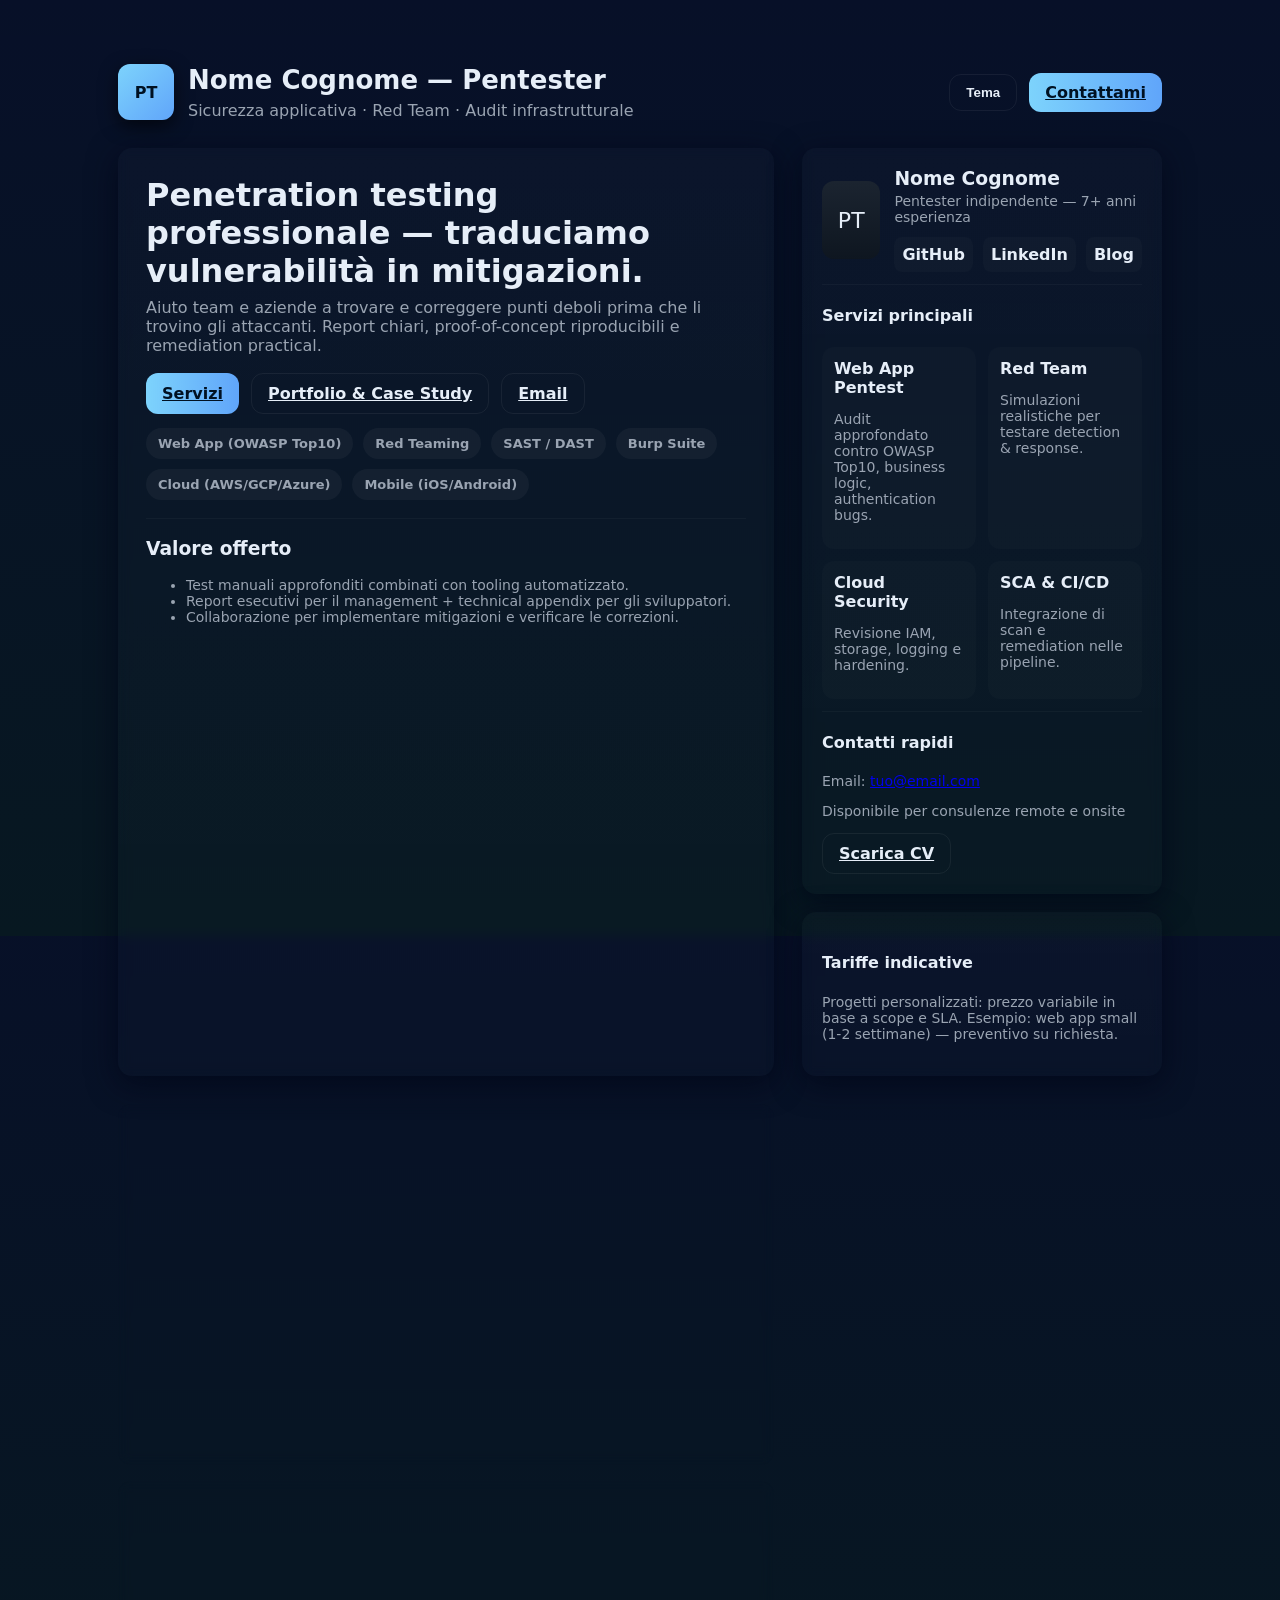
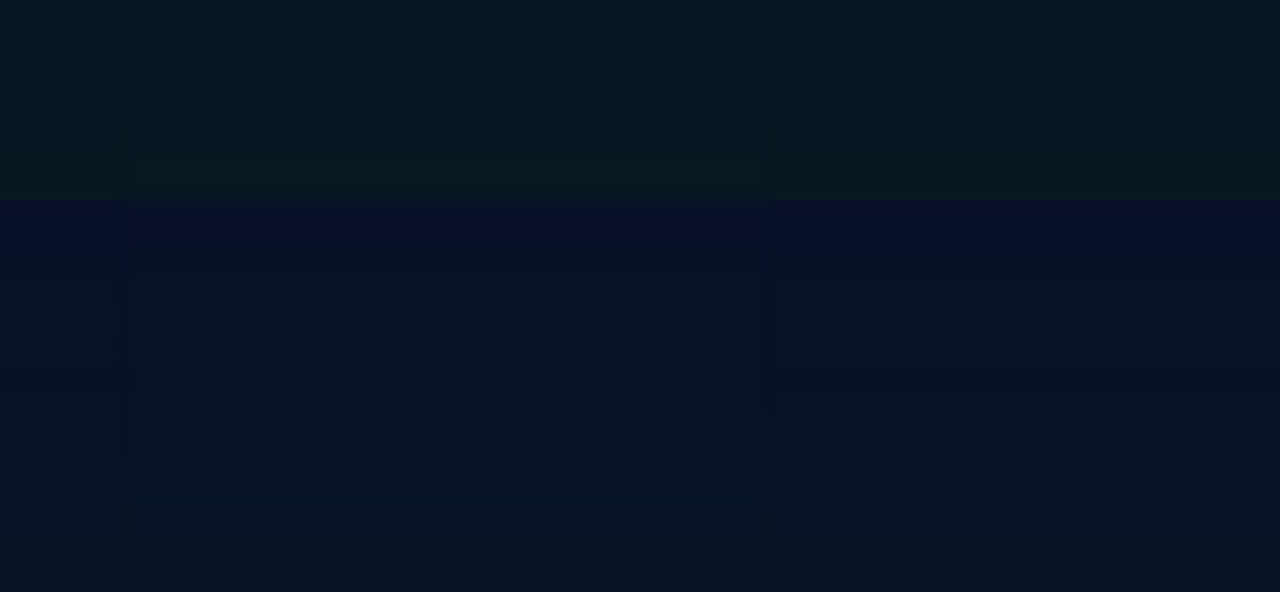
<file: new.html>
<!doctype html>
<html lang="it">
<head>
  <meta charset="utf-8" />
  <meta name="viewport" content="width=device-width,initial-scale=1" />
  <title>Profilo Pentester — Nome Cognome</title>
  <meta name="description" content="Landing page professionale per un penetration tester: servizi, skills, case study e contatti." />
  <style>
    :root{
      --bg: #0f1724;
      --card: #0b1220;
      --muted: #9aa4b2;
      --accent: #7dd3fc;
      --glass: rgba(255,255,255,0.04);
      --text: #e6eef8;
      --radius: 14px;
      font-family: Inter, ui-sans-serif, system-ui, -apple-system, "Segoe UI", Roboto, "Helvetica Neue", Arial;
    }
    *{box-sizing:border-box}
    html,body{height:100%;margin:0;background:linear-gradient(180deg,#071028 0%, #071821 100%);color:var(--text);}
    .container{max-width:1100px;margin:36px auto;padding:28px}
    header{display:flex;align-items:center;justify-content:space-between;gap:16px}
    .brand{display:flex;align-items:center;gap:14px}
    .logo{width:56px;height:56px;border-radius:12px;background:linear-gradient(135deg,var(--accent),#60a5fa);display:flex;align-items:center;justify-content:center;font-weight:700;color:#012;box-shadow:0 6px 18px rgba(0,0,0,0.6)}
    h1{font-size:26px;margin:0}
    p.lead{margin:6px 0 0;color:var(--muted)}

    main{display:grid;grid-template-columns:1fr 360px;gap:28px;margin-top:28px}
    .card{background:linear-gradient(180deg, rgba(255,255,255,0.02), rgba(255,255,255,0.01));padding:20px;border-radius:var(--radius);backdrop-filter: blur(6px);box-shadow: 0 8px 30px rgba(2,6,23,0.7)}

    /* Hero */
    .hero{padding:28px}
    .hero h2{font-size:32px;margin:0 0 8px}
    .hero p{color:var(--muted);margin:0 0 18px}
    .cta-row{display:flex;gap:12px;flex-wrap:wrap}
    .btn{display:inline-flex;align-items:center;gap:10px;padding:10px 16px;border-radius:12px;border:0;cursor:pointer;font-weight:600}
    .btn-primary{background:linear-gradient(90deg,var(--accent),#60a5fa);color:#012}
    .btn-ghost{background:transparent;border:1px solid rgba(255,255,255,0.06);color:var(--text)}

    /* Skills */
    .skills{display:flex;flex-wrap:wrap;gap:10px;margin-top:14px}
    .chip{padding:8px 12px;border-radius:999px;background:var(--glass);color:var(--muted);font-weight:600;font-size:13px}

    /* Right column */
    aside .profile-meta{display:flex;gap:14px;align-items:center}
    .avatar{width:78px;height:78px;border-radius:12px;background:linear-gradient(180deg,#1b2430,#0e1620);display:flex;align-items:center;justify-content:center;font-size:22px}
    .meta h3{margin:0}
    .meta p{margin:4px 0 0;color:var(--muted)}
    .socials{display:flex;gap:10px;margin-top:12px}
    .socials a{padding:8px;border-radius:8px;background:rgba(255,255,255,0.02);text-decoration:none;color:var(--text);font-weight:600}

    /* Services */
    .grid-2{display:grid;grid-template-columns:repeat(2,1fr);gap:12px}
    .service{padding:12px;border-radius:12px;background:rgba(255,255,255,0.015);}
    .service h4{margin:0 0 6px}
    .muted{color:var(--muted);font-size:14px}

    /* Portfolio */
    .portfolio{display:grid;grid-template-columns:repeat(2,1fr);gap:12px;margin-top:12px}
    .case{padding:12px;border-radius:12px;background:linear-gradient(180deg, rgba(255,255,255,0.01), rgba(255,255,255,0.015))}
    .case h5{margin:0 0 8px}
    .case p{margin:0;color:var(--muted)}

    /* Contact */
    form{display:flex;flex-direction:column;gap:10px}
    input,textarea{background:transparent;border:1px solid rgba(255,255,255,0.06);padding:10px;border-radius:10px;color:var(--text);outline:none}
    textarea{min-height:120px}
    footer{margin-top:24px;color:var(--muted);font-size:13px}

    /* Responsive */
    @media (max-width:980px){main{grid-template-columns:1fr}aside{order:2}}
  </style>
</head>
<body>
  <div class="container">
    <header>
      <div class="brand">
        <div class="logo">PT</div>
        <div>
          <h1>Nome Cognome — Pentester</h1>
          <p class="lead">Sicurezza applicativa · Red Team · Audit infrastrutturale</p>
        </div>
      </div>
      <div style="display:flex;gap:12px;align-items:center">
        <button class="btn btn-ghost" onclick="document.documentElement.classList.toggle('light')">Tema</button>
        <a class="btn btn-primary" href="#contatti">Contattami</a>
      </div>
    </header>

    <main>
      <section class="card hero">
        <h2>Penetration testing professionale — traduciamo vulnerabilità in mitigazioni.</h2>
        <p>Aiuto team e aziende a trovare e correggere punti deboli prima che li trovino gli attaccanti. Report chiari, proof-of-concept riproducibili e remediation practical.</p>

        <div class="cta-row">
          <a class="btn btn-primary" href="#servizi">Servizi</a>
          <a class="btn btn-ghost" href="#portfolio">Portfolio & Case Study</a>
          <a class="btn btn-ghost" href="mailto:tuo@email.com">Email</a>
        </div>

        <div class="skills" aria-label="Competenze">
          <div class="chip">Web App (OWASP Top10)</div>
          <div class="chip">Red Teaming</div>
          <div class="chip">SAST / DAST</div>
          <div class="chip">Burp Suite</div>
          <div class="chip">Cloud (AWS/GCP/Azure)</div>
          <div class="chip">Mobile (iOS/Android)</div>
        </div>

        <hr style="margin:18px 0;border:none;border-top:1px solid rgba(255,255,255,0.03)">

        <h3>Valore offerto</h3>
        <ul class="muted">
          <li>Test manuali approfonditi combinati con tooling automatizzato.</li>
          <li>Report esecutivi per il management + technical appendix per gli sviluppatori.</li>
          <li>Collaborazione per implementare mitigazioni e verificare le correzioni.</li>
        </ul>
      </section>

      <aside>
        <div class="card">
          <div class="profile-meta">
            <div class="avatar">PT</div>
            <div class="meta">
              <h3>Nome Cognome</h3>
              <p class="muted">Pentester indipendente — 7+ anni esperienza</p>
              <div class="socials">
                <a href="#">GitHub</a>
                <a href="#">LinkedIn</a>
                <a href="#">Blog</a>
              </div>
            </div>
          </div>

          <hr style="margin:12px 0;border:none;border-top:1px solid rgba(255,255,255,0.03)">

          <div>
            <h4>Servizi principali</h4>
            <div class="grid-2">
              <div class="service"><h4>Web App Pentest</h4><p class="muted">Audit approfondato contro OWASP Top10, business logic, authentication bugs.</p></div>
              <div class="service"><h4>Red Team</h4><p class="muted">Simulazioni realistiche per testare detection & response.</p></div>
              <div class="service"><h4>Cloud Security</h4><p class="muted">Revisione IAM, storage, logging e hardening.</p></div>
              <div class="service"><h4>SCA & CI/CD</h4><p class="muted">Integrazione di scan e remediation nelle pipeline.</p></div>
            </div>
          </div>

          <hr style="margin:12px 0;border:none;border-top:1px solid rgba(255,255,255,0.03)">

          <div>
            <h4>Contatti rapidi</h4>
            <p class="muted">Email: <a href="mailto:tuo@email.com">tuo@email.com</a></p>
            <p class="muted">Disponibile per consulenze remote e onsite</p>
            <a class="btn btn-ghost" href="#cv">Scarica CV</a>
          </div>
        </div>

        <div style="height:18px"></div>

        <div class="card">
          <h4>Tariffe indicative</h4>
          <p class="muted">Progetti personalizzati: prezzo variabile in base a scope e SLA. Esempio: web app small (1-2 settimane) — preventivo su richiesta.</p>
        </div>
      </aside>

      <!-- Portfolio & case study (sotto il main sulla colonna principale) -->
      <section style="grid-column:1/2;">
        <div class="card" id="portfolio">
          <h3>Case study & Progetti</h3>
          <p class="muted">Selezione anonima di engagement — fornisco proof-of-concept e remediation.</p>

          <div class="portfolio">
            <article class="case">
              <h5>Web App Fintech — Privilege escalation</h5>
              <p class="muted">Trovata una combinazione di misconfigurazioni API che permetteva escalation di privilegi. Fornita PoC e patch.</p>
            </article>
            <article class="case">
              <h5>Cloud infra — Data exposure</h5>
              <p class="muted">Bucket S3/BLOB pubblici scoperti tramite automation; implementate policy e alerting.</p>
            </article>
            <article class="case">
              <h5>Red Team — Simulazione APT</h5>
              <p class="muted">Simulazione di compromissione con persistence e lateral movement per testare detection.</p>
            </article>
            <article class="case">
              <h5>Mobile App — Insecure Storage</h5>
              <p class="muted">Credenziali memorizzate in chiaro; segnalata e verificata la correzione.</p>
            </article>
          </div>

        </div>

        <div style="height:16px"></div>

        <div class="card" id="servizi">
          <h3>Come lavoro</h3>
          <ol class="muted">
            <li>Scoping e accordo NDA</li>
            <li>Recon e scans automatizzati</li>
            <li>Test manuali e exploitation controllata</li>
            <li>Report con severity, PoC e remediation</li>
            <li>Verifica delle correzioni (retest)</li>
          </ol>
        </div>

        <div style="height:16px"></div>

        <div class="card" id="contatti">
          <h3>Contattami</h3>
          <form action="mailto:tuo@email.com" method="post" enctype="text/plain">
            <input type="text" name="nome" placeholder="Nome" required />
            <input type="email" name="email" placeholder="Email" required />
            <input type="text" name="oggetto" placeholder="Oggetto" />
            <textarea name="messaggio" placeholder="Breve descrizione del progetto / cosa vuoi testare" required></textarea>
            <button type="submit" class="btn btn-primary">Invia richiesta</button>
          </form>

          <footer>
            <p class="muted">Nota: questo è un template. Sostituisci i dati di contatto e aggiungi referenze reali prima di pubblicare.</p>
          </footer>
        </div>
      </section>

    </main>
  </div>

  <script>
    // Simple theme toggle (light/dark)
    (function(){
      const root = document.documentElement;
      const isLight = root.classList.contains('light');
      // preserve preference in localStorage
      if(localStorage.getItem('theme') === 'light') root.classList.add('light');
      document.querySelectorAll('[onclick]').forEach(el=>{
        // keep existing onclick handlers
      });
      // small accessibility: focus outlines
      document.addEventListener('keydown', e=>{
        if(e.key === 'Tab') document.body.classList.add('show-focus');
      });
    })();
  </script>
</body>
</html>
</file>
